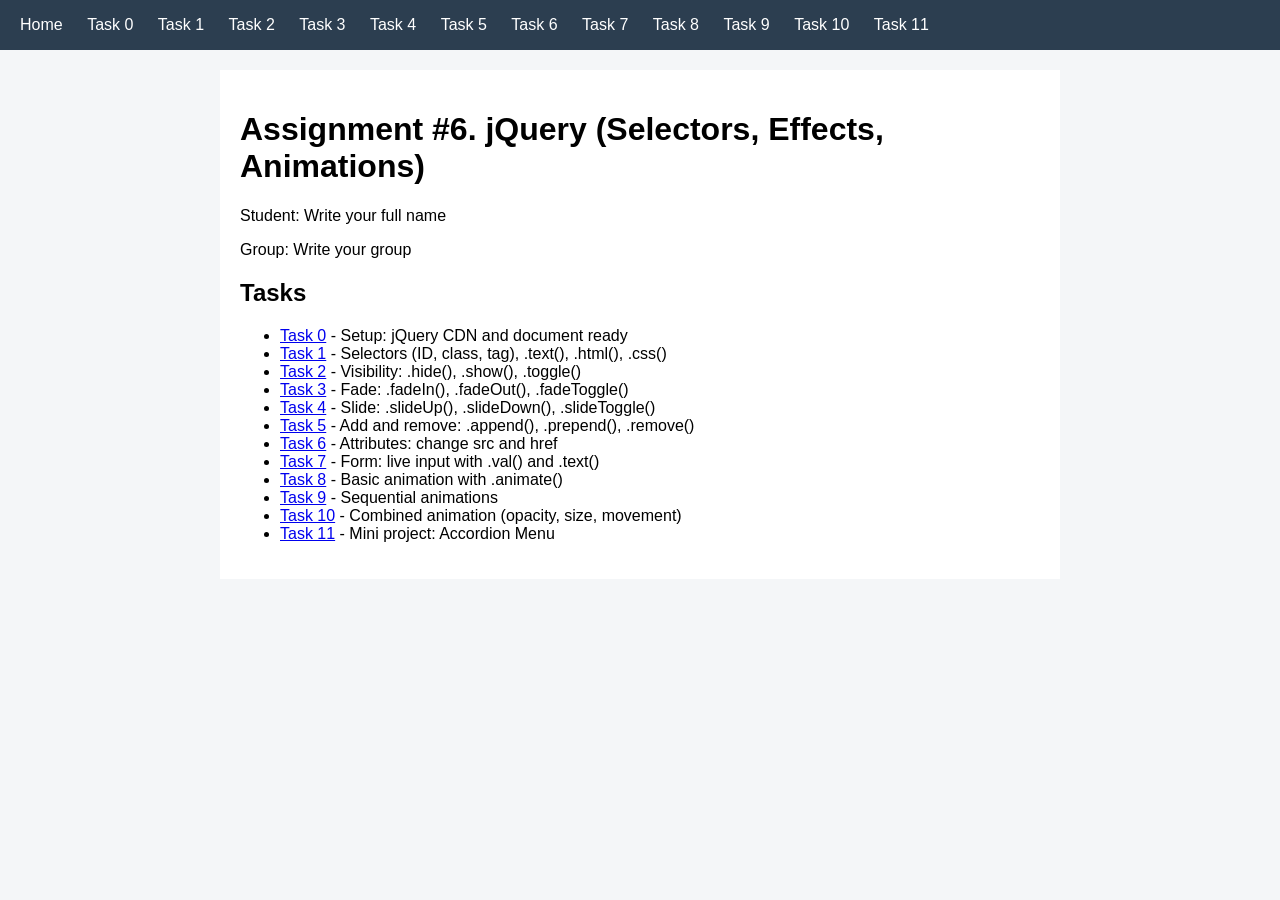
<file: index.html>
<!DOCTYPE html>
<html lang="en">
<head>
  <meta charset="UTF-8">
  <meta name="viewport" content="width=device-width, initial-scale=1.0">
  <title>Assignment 6. jQuery</title>
  <link rel="stylesheet" href="style.css">
</head>
<body>
  <div class="navbar">
    <a href="index.html">Home</a>
    <a href="task0.html">Task 0</a>
    <a href="task1.html">Task 1</a>
    <a href="task2.html">Task 2</a>
    <a href="task3.html">Task 3</a>
    <a href="task4.html">Task 4</a>
    <a href="task5.html">Task 5</a>
    <a href="task6.html">Task 6</a>
    <a href="task7.html">Task 7</a>
    <a href="task8.html">Task 8</a>
    <a href="task9.html">Task 9</a>
    <a href="task10.html">Task 10</a>
    <a href="task11.html">Task 11</a>
  </div>

  <div class="container">
    <h1>Assignment #6. jQuery (Selectors, Effects, Animations)</h1>
    <p>Student: Write your full name</p>
    <p>Group: Write your group</p>

    <h2>Tasks</h2>
    <ul>
      <li><a href="task0.html">Task 0</a> - Setup: jQuery CDN and document ready</li>
      <li><a href="task1.html">Task 1</a> - Selectors (ID, class, tag), .text(), .html(), .css()</li>
      <li><a href="task2.html">Task 2</a> - Visibility: .hide(), .show(), .toggle()</li>
      <li><a href="task3.html">Task 3</a> - Fade: .fadeIn(), .fadeOut(), .fadeToggle()</li>
      <li><a href="task4.html">Task 4</a> - Slide: .slideUp(), .slideDown(), .slideToggle()</li>
      <li><a href="task5.html">Task 5</a> - Add and remove: .append(), .prepend(), .remove()</li>
      <li><a href="task6.html">Task 6</a> - Attributes: change src and href</li>
      <li><a href="task7.html">Task 7</a> - Form: live input with .val() and .text()</li>
      <li><a href="task8.html">Task 8</a> - Basic animation with .animate()</li>
      <li><a href="task9.html">Task 9</a> - Sequential animations</li>
      <li><a href="task10.html">Task 10</a> - Combined animation (opacity, size, movement)</li>
      <li><a href="task11.html">Task 11</a> - Mini project: Accordion Menu</li>
    </ul>
  </div>
</body>
</html>
</file>
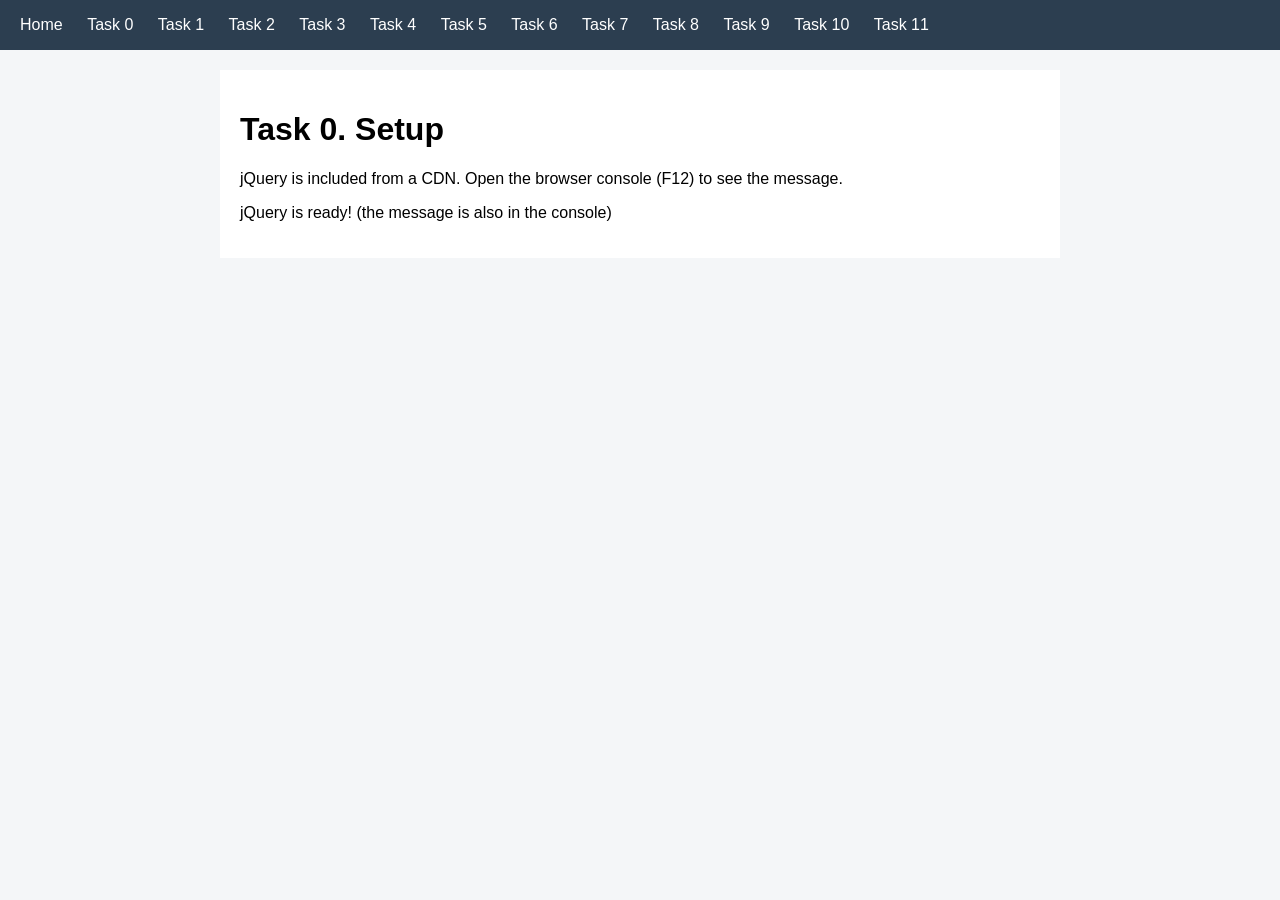
<file: task0.html>
<!DOCTYPE html>
<html lang="en">
<head>
  <meta charset="UTF-8">
  <meta name="viewport" content="width=device-width, initial-scale=1.0">
  <title>Task 0. Setup</title>
  <link rel="stylesheet" href="style.css">
  <!-- jQuery from CDN -->
  <script src="https://code.jquery.com/jquery-3.7.1.min.js"></script>
</head>
<body>
  <div class="navbar">
    <a href="index.html">Home</a>
    <a href="task0.html">Task 0</a>
    <a href="task1.html">Task 1</a>
    <a href="task2.html">Task 2</a>
    <a href="task3.html">Task 3</a>
    <a href="task4.html">Task 4</a>
    <a href="task5.html">Task 5</a>
    <a href="task6.html">Task 6</a>
    <a href="task7.html">Task 7</a>
    <a href="task8.html">Task 8</a>
    <a href="task9.html">Task 9</a>
    <a href="task10.html">Task 10</a>
    <a href="task11.html">Task 11</a>
  </div>

  <div class="container">
    <h1>Task 0. Setup</h1>
    <p>jQuery is included from a CDN. Open the browser console (F12) to see the message.</p>
    <p id="status">Waiting for jQuery...</p>
  </div>

  <script>
    // This code runs when the page is fully loaded
    $(document).ready(function () {
      console.log("jQuery is ready!");
      $("#status").text("jQuery is ready! (the message is also in the console)");
    });
  </script>
</body>
</html>
</file>
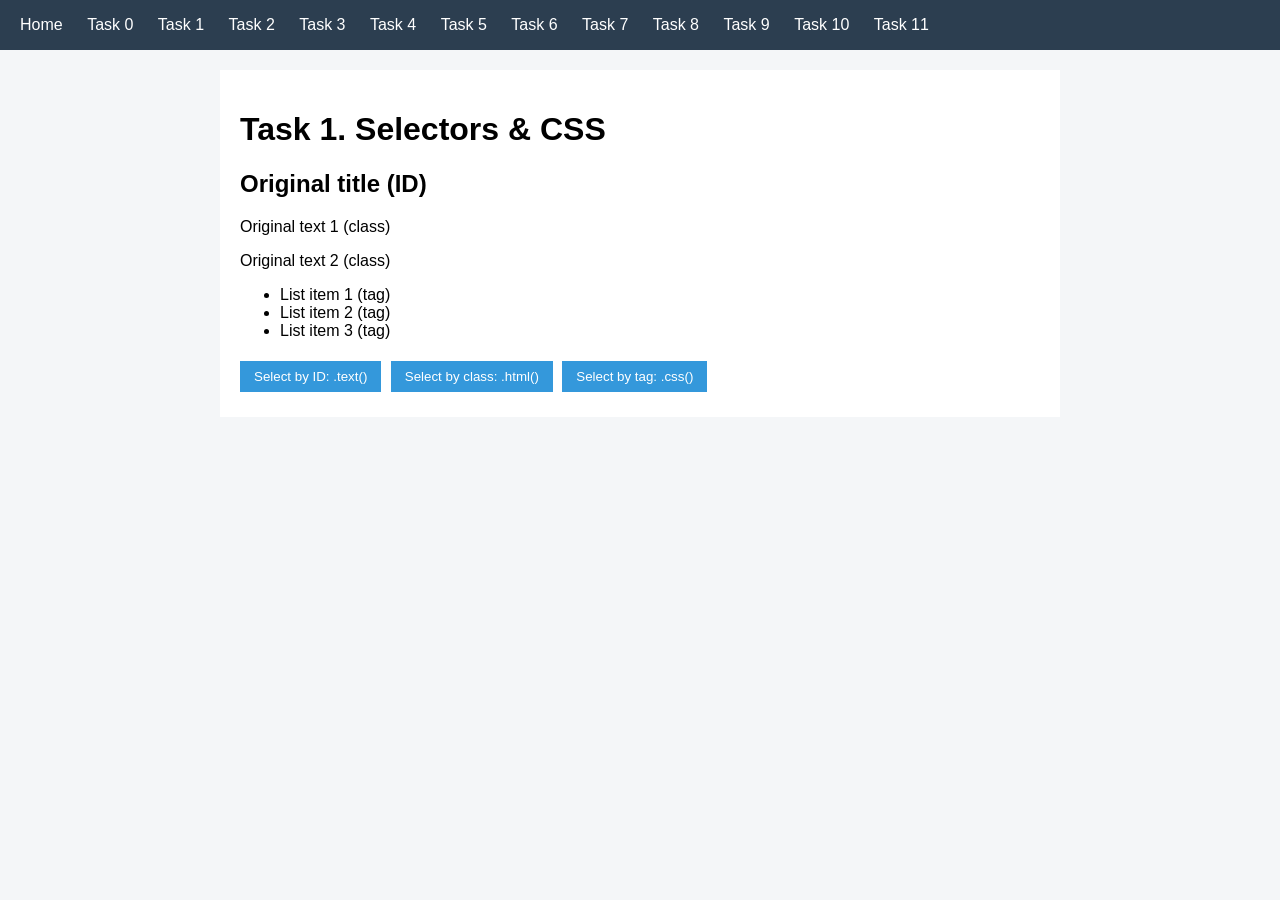
<file: task1.html>
<!DOCTYPE html>
<html lang="en">
<head>
  <meta charset="UTF-8">
  <meta name="viewport" content="width=device-width, initial-scale=1.0">
  <title>Task 1. Selectors & CSS</title>
  <link rel="stylesheet" href="style.css">
  <!-- jQuery from CDN -->
  <script src="https://code.jquery.com/jquery-3.7.1.min.js"></script>
</head>
<body>
  <div class="navbar">
    <a href="index.html">Home</a>
    <a href="task0.html">Task 0</a>
    <a href="task1.html">Task 1</a>
    <a href="task2.html">Task 2</a>
    <a href="task3.html">Task 3</a>
    <a href="task4.html">Task 4</a>
    <a href="task5.html">Task 5</a>
    <a href="task6.html">Task 6</a>
    <a href="task7.html">Task 7</a>
    <a href="task8.html">Task 8</a>
    <a href="task9.html">Task 9</a>
    <a href="task10.html">Task 10</a>
    <a href="task11.html">Task 11</a>
  </div>

  <div class="container">
    <h1>Task 1. Selectors & CSS</h1>
    <h2 id="title">Original title (ID)</h2>
    <p class="info">Original text 1 (class)</p>
    <p class="info">Original text 2 (class)</p>
    <ul>
      <li>List item 1 (tag)</li>
      <li>List item 2 (tag)</li>
      <li>List item 3 (tag)</li>
    </ul>

    <button id="btnId">Select by ID: .text()</button>
    <button id="btnClass">Select by class: .html()</button>
    <button id="btnTag">Select by tag: .css()</button>
  </div>

  <script>
    $(document).ready(function () {

      // Select by ID (#) and change the text
      $("#btnId").click(function () {
        $("#title").text("Title changed with .text()");
      });

      // Select by class (.) and change the HTML (we can add tags here)
      $("#btnClass").click(function () {
        $(".info").html("<b>Text changed with .html()</b>");
      });

      // Select by tag name and change the style
      $("#btnTag").click(function () {
        $("li").css("color", "red");
        $("li").css("font-size", "20px");
      });

    });
  </script>
</body>
</html>
</file>
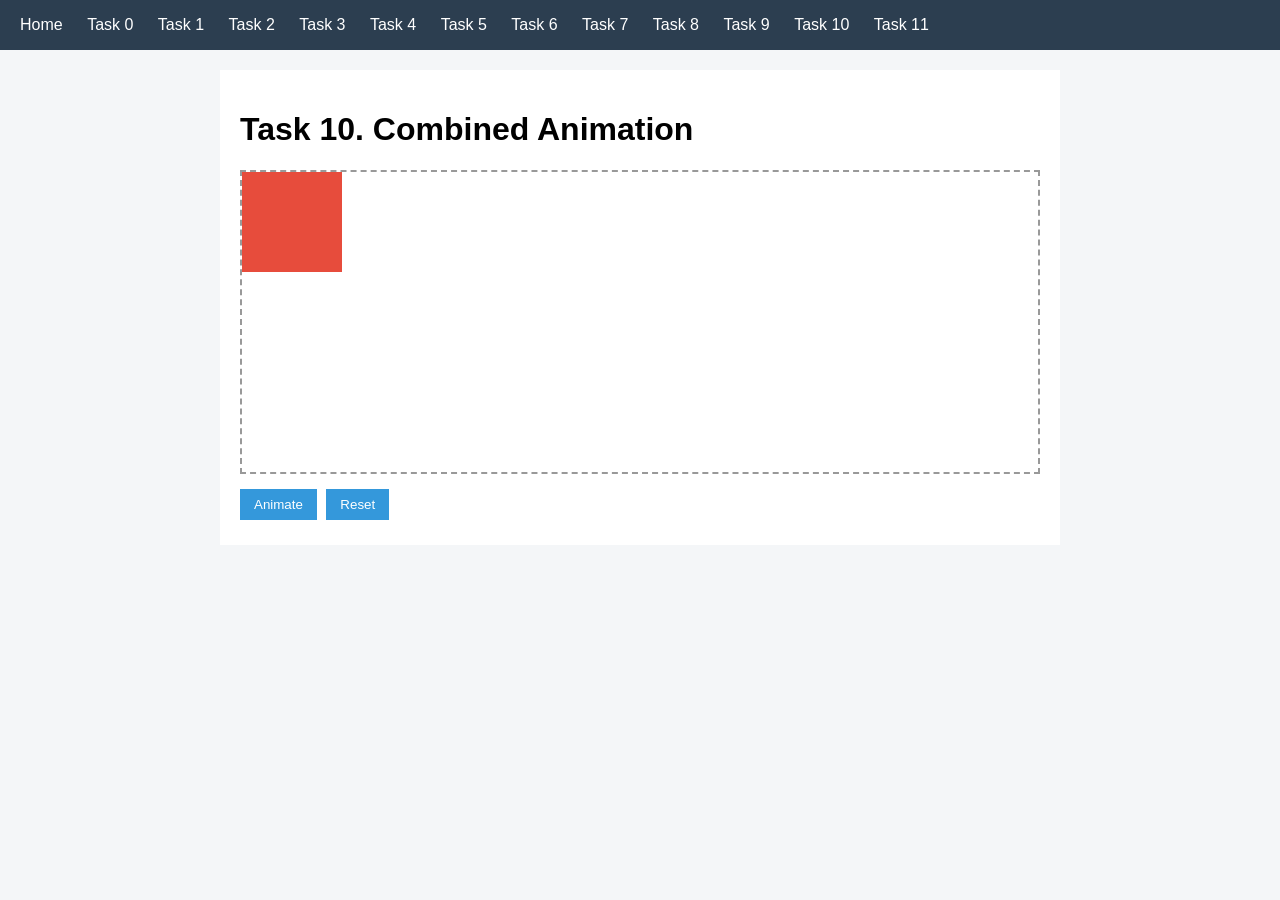
<file: task10.html>
<!DOCTYPE html>
<html lang="en">
<head>
  <meta charset="UTF-8">
  <meta name="viewport" content="width=device-width, initial-scale=1.0">
  <title>Task 10. Combined Animation</title>
  <link rel="stylesheet" href="style.css">
  <!-- jQuery from CDN -->
  <script src="https://code.jquery.com/jquery-3.7.1.min.js"></script>
</head>
<body>
  <div class="navbar">
    <a href="index.html">Home</a>
    <a href="task0.html">Task 0</a>
    <a href="task1.html">Task 1</a>
    <a href="task2.html">Task 2</a>
    <a href="task3.html">Task 3</a>
    <a href="task4.html">Task 4</a>
    <a href="task5.html">Task 5</a>
    <a href="task6.html">Task 6</a>
    <a href="task7.html">Task 7</a>
    <a href="task8.html">Task 8</a>
    <a href="task9.html">Task 9</a>
    <a href="task10.html">Task 10</a>
    <a href="task11.html">Task 11</a>
  </div>

  <div class="container">
    <h1>Task 10. Combined Animation</h1>
    <div class="stage">
      <div id="box" class="box"></div>
    </div>

    <button id="animateBtn">Animate</button>
    <button id="resetBtn">Reset</button>
  </div>

  <script>
    $(document).ready(function () {

      // opacity + size + movement in ONE animate() call
      $("#animateBtn").click(function () {
        $("#box").animate({
          opacity: 0.3,
          width: "200px",
          height: "200px",
          left: "300px",
          top: "50px"
        }, 1500);
      });

      // back to the start values
      $("#resetBtn").click(function () {
        $("#box").animate({
          opacity: 1,
          width: "100px",
          height: "100px",
          left: "0px",
          top: "0px"
        }, 1500);
      });

    });
  </script>
</body>
</html>
</file>
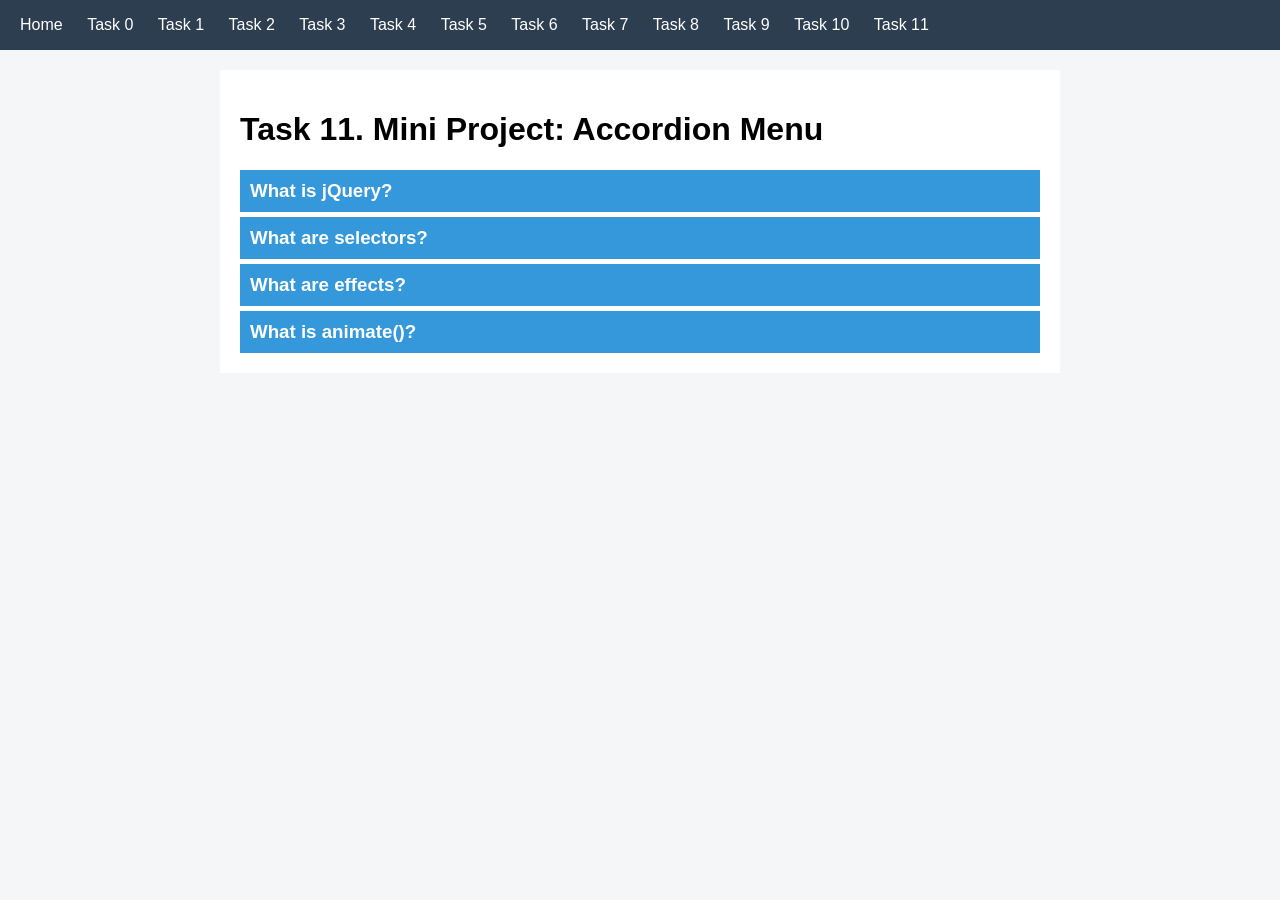
<file: task11.html>
<!DOCTYPE html>
<html lang="en">
<head>
  <meta charset="UTF-8">
  <meta name="viewport" content="width=device-width, initial-scale=1.0">
  <title>Task 11. Mini Project: Accordion Menu</title>
  <link rel="stylesheet" href="style.css">
  <!-- jQuery from CDN -->
  <script src="https://code.jquery.com/jquery-3.7.1.min.js"></script>
</head>
<body>
  <div class="navbar">
    <a href="index.html">Home</a>
    <a href="task0.html">Task 0</a>
    <a href="task1.html">Task 1</a>
    <a href="task2.html">Task 2</a>
    <a href="task3.html">Task 3</a>
    <a href="task4.html">Task 4</a>
    <a href="task5.html">Task 5</a>
    <a href="task6.html">Task 6</a>
    <a href="task7.html">Task 7</a>
    <a href="task8.html">Task 8</a>
    <a href="task9.html">Task 9</a>
    <a href="task10.html">Task 10</a>
    <a href="task11.html">Task 11</a>
  </div>

  <div class="container">
    <h1>Task 11. Mini Project: Accordion Menu</h1>
    <div class="accordion">
      <h3 class="accordion-title">What is jQuery?</h3>
      <div class="accordion-content">
        <p>jQuery is a JavaScript library that makes it easier to work with the DOM, events and animations.</p>
      </div>

      <h3 class="accordion-title">What are selectors?</h3>
      <div class="accordion-content">
        <p>Selectors help us to find HTML elements by ID, class or tag name, for example $("#id"), $(".class"), $("p").</p>
      </div>

      <h3 class="accordion-title">What are effects?</h3>
      <div class="accordion-content">
        <p>Effects are methods like hide, show, fade and slide that change how elements appear on the page.</p>
      </div>

      <h3 class="accordion-title">What is animate()?</h3>
      <div class="accordion-content">
        <p>The animate() method changes CSS properties smoothly, for example size, position and opacity.</p>
      </div>
    </div>
  </div>

  <script>
    $(document).ready(function () {

      // when we click a title, the content under it slides open or closed
      $(".accordion-title").click(function () {
        var content = $(this).next();

        // close all other sections
        $(".accordion-content").not(content).slideUp();

        // open or close the clicked section
        content.slideToggle();
      });

    });
  </script>
</body>
</html>
</file>
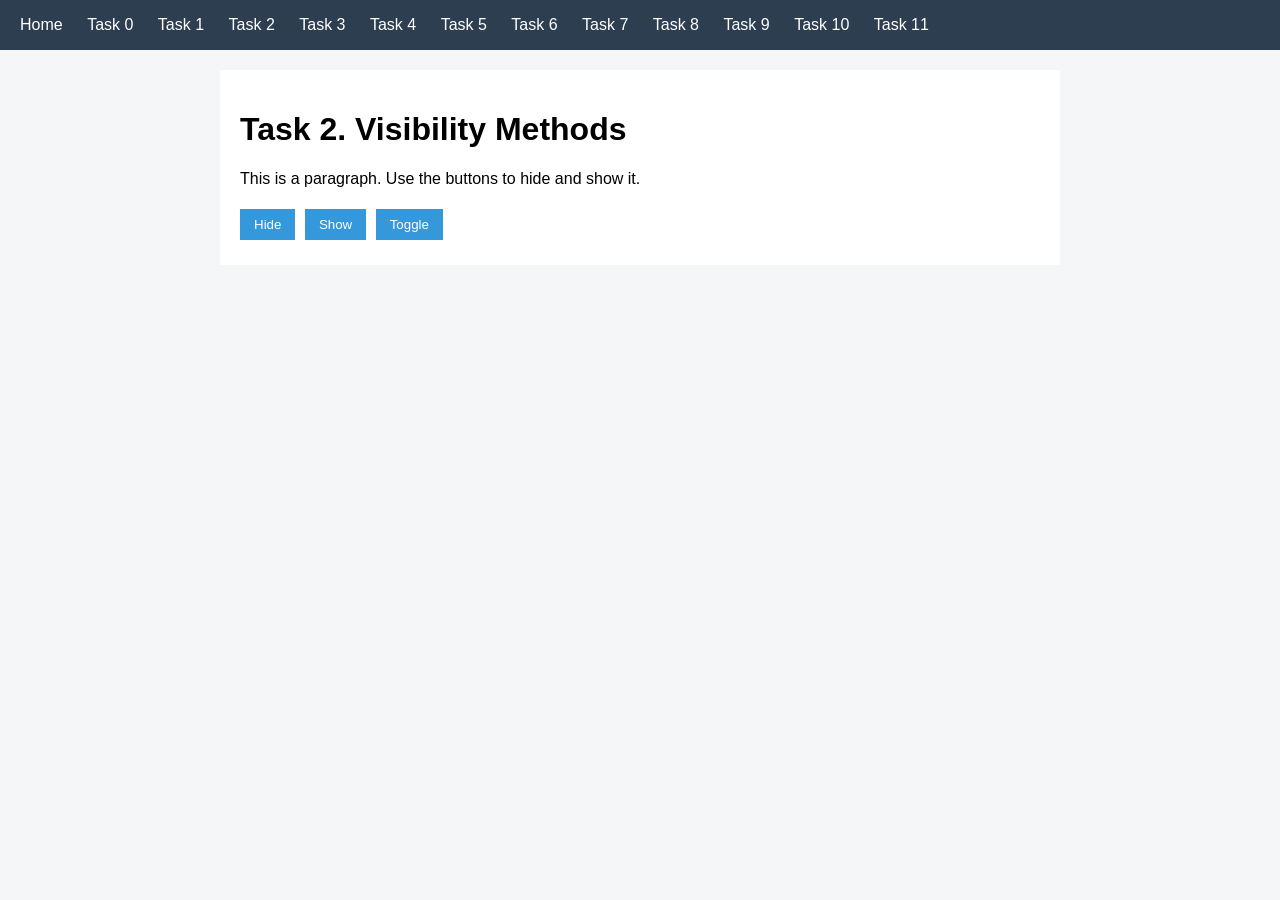
<file: task2.html>
<!DOCTYPE html>
<html lang="en">
<head>
  <meta charset="UTF-8">
  <meta name="viewport" content="width=device-width, initial-scale=1.0">
  <title>Task 2. Visibility Methods</title>
  <link rel="stylesheet" href="style.css">
  <!-- jQuery from CDN -->
  <script src="https://code.jquery.com/jquery-3.7.1.min.js"></script>
</head>
<body>
  <div class="navbar">
    <a href="index.html">Home</a>
    <a href="task0.html">Task 0</a>
    <a href="task1.html">Task 1</a>
    <a href="task2.html">Task 2</a>
    <a href="task3.html">Task 3</a>
    <a href="task4.html">Task 4</a>
    <a href="task5.html">Task 5</a>
    <a href="task6.html">Task 6</a>
    <a href="task7.html">Task 7</a>
    <a href="task8.html">Task 8</a>
    <a href="task9.html">Task 9</a>
    <a href="task10.html">Task 10</a>
    <a href="task11.html">Task 11</a>
  </div>

  <div class="container">
    <h1>Task 2. Visibility Methods</h1>
    <p id="myText">This is a paragraph. Use the buttons to hide and show it.</p>

    <button id="hideBtn">Hide</button>
    <button id="showBtn">Show</button>
    <button id="toggleBtn">Toggle</button>
  </div>

  <script>
    $(document).ready(function () {

      $("#hideBtn").click(function () {
        $("#myText").hide();
      });

      $("#showBtn").click(function () {
        $("#myText").show();
      });

      // toggle: hides if visible, shows if hidden
      $("#toggleBtn").click(function () {
        $("#myText").toggle();
      });

    });
  </script>
</body>
</html>
</file>
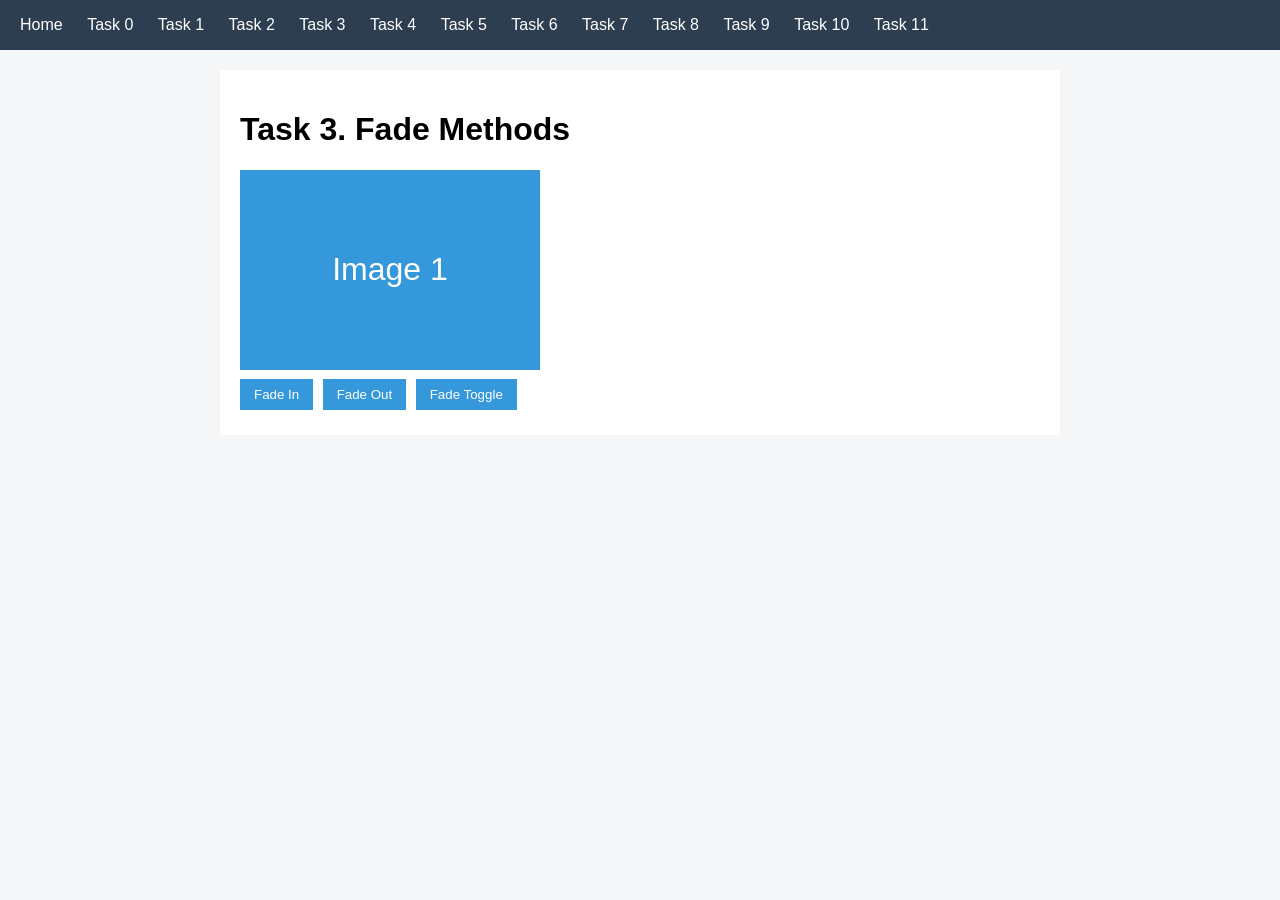
<file: task3.html>
<!DOCTYPE html>
<html lang="en">
<head>
  <meta charset="UTF-8">
  <meta name="viewport" content="width=device-width, initial-scale=1.0">
  <title>Task 3. Fade Methods</title>
  <link rel="stylesheet" href="style.css">
  <!-- jQuery from CDN -->
  <script src="https://code.jquery.com/jquery-3.7.1.min.js"></script>
</head>
<body>
  <div class="navbar">
    <a href="index.html">Home</a>
    <a href="task0.html">Task 0</a>
    <a href="task1.html">Task 1</a>
    <a href="task2.html">Task 2</a>
    <a href="task3.html">Task 3</a>
    <a href="task4.html">Task 4</a>
    <a href="task5.html">Task 5</a>
    <a href="task6.html">Task 6</a>
    <a href="task7.html">Task 7</a>
    <a href="task8.html">Task 8</a>
    <a href="task9.html">Task 9</a>
    <a href="task10.html">Task 10</a>
    <a href="task11.html">Task 11</a>
  </div>

  <div class="container">
    <h1>Task 3. Fade Methods</h1>
    <img id="myImage" src="images/image1.svg" alt="Picture" width="300">
    <br>
    <button id="fadeInBtn">Fade In</button>
    <button id="fadeOutBtn">Fade Out</button>
    <button id="fadeToggleBtn">Fade Toggle</button>
  </div>

  <script>
    $(document).ready(function () {

      $("#fadeInBtn").click(function () {
        $("#myImage").fadeIn("slow");
      });

      $("#fadeOutBtn").click(function () {
        $("#myImage").fadeOut("slow");
      });

      $("#fadeToggleBtn").click(function () {
        $("#myImage").fadeToggle("slow");
      });

    });
  </script>
</body>
</html>
</file>
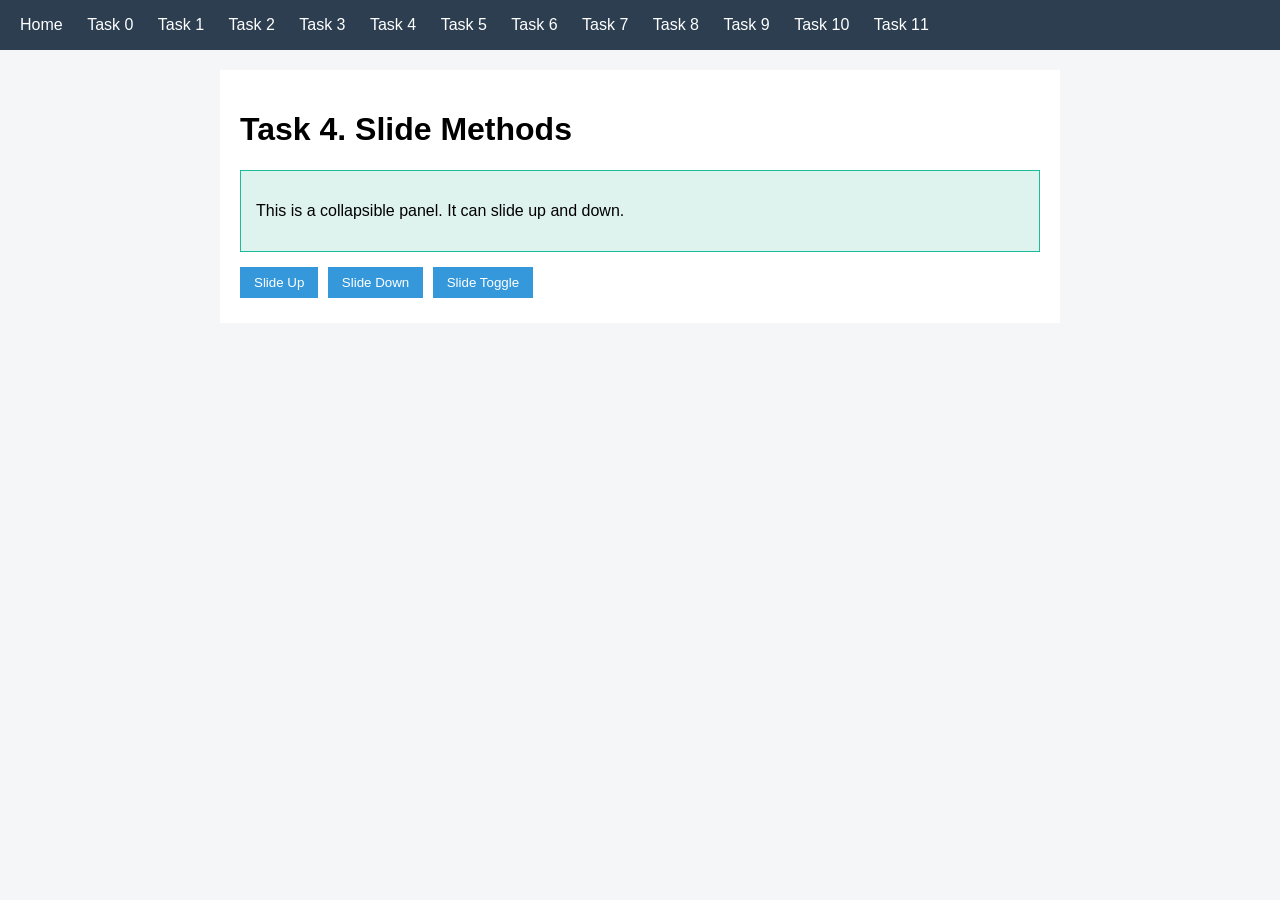
<file: task4.html>
<!DOCTYPE html>
<html lang="en">
<head>
  <meta charset="UTF-8">
  <meta name="viewport" content="width=device-width, initial-scale=1.0">
  <title>Task 4. Slide Methods</title>
  <link rel="stylesheet" href="style.css">
  <!-- jQuery from CDN -->
  <script src="https://code.jquery.com/jquery-3.7.1.min.js"></script>
</head>
<body>
  <div class="navbar">
    <a href="index.html">Home</a>
    <a href="task0.html">Task 0</a>
    <a href="task1.html">Task 1</a>
    <a href="task2.html">Task 2</a>
    <a href="task3.html">Task 3</a>
    <a href="task4.html">Task 4</a>
    <a href="task5.html">Task 5</a>
    <a href="task6.html">Task 6</a>
    <a href="task7.html">Task 7</a>
    <a href="task8.html">Task 8</a>
    <a href="task9.html">Task 9</a>
    <a href="task10.html">Task 10</a>
    <a href="task11.html">Task 11</a>
  </div>

  <div class="container">
    <h1>Task 4. Slide Methods</h1>
    <div id="panel" class="panel">
      <p>This is a collapsible panel. It can slide up and down.</p>
    </div>

    <button id="slideUpBtn">Slide Up</button>
    <button id="slideDownBtn">Slide Down</button>
    <button id="slideToggleBtn">Slide Toggle</button>
  </div>

  <script>
    $(document).ready(function () {

      $("#slideUpBtn").click(function () {
        $("#panel").slideUp();
      });

      $("#slideDownBtn").click(function () {
        $("#panel").slideDown();
      });

      $("#slideToggleBtn").click(function () {
        $("#panel").slideToggle();
      });

    });
  </script>
</body>
</html>
</file>
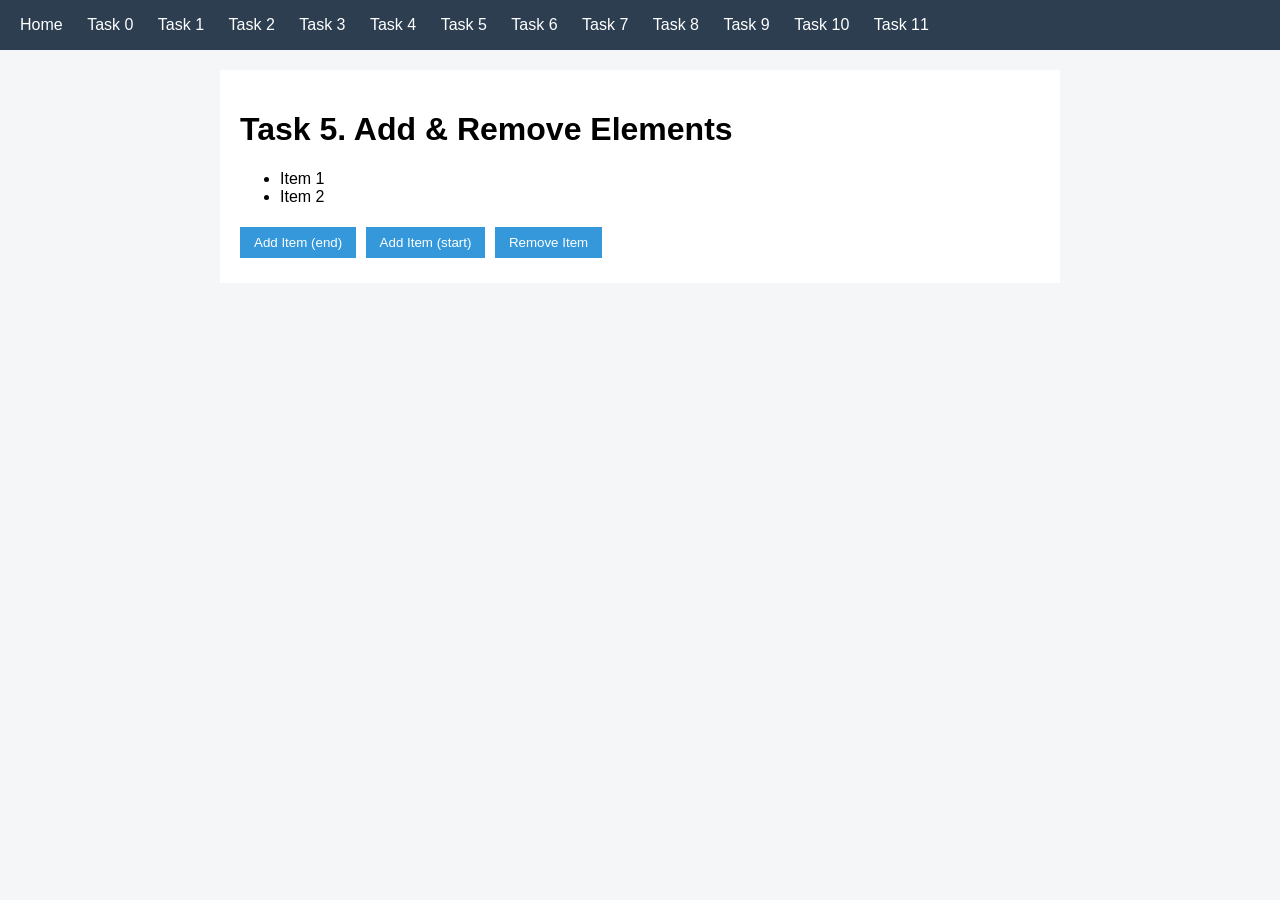
<file: task5.html>
<!DOCTYPE html>
<html lang="en">
<head>
  <meta charset="UTF-8">
  <meta name="viewport" content="width=device-width, initial-scale=1.0">
  <title>Task 5. Add & Remove Elements</title>
  <link rel="stylesheet" href="style.css">
  <!-- jQuery from CDN -->
  <script src="https://code.jquery.com/jquery-3.7.1.min.js"></script>
</head>
<body>
  <div class="navbar">
    <a href="index.html">Home</a>
    <a href="task0.html">Task 0</a>
    <a href="task1.html">Task 1</a>
    <a href="task2.html">Task 2</a>
    <a href="task3.html">Task 3</a>
    <a href="task4.html">Task 4</a>
    <a href="task5.html">Task 5</a>
    <a href="task6.html">Task 6</a>
    <a href="task7.html">Task 7</a>
    <a href="task8.html">Task 8</a>
    <a href="task9.html">Task 9</a>
    <a href="task10.html">Task 10</a>
    <a href="task11.html">Task 11</a>
  </div>

  <div class="container">
    <h1>Task 5. Add & Remove Elements</h1>
    <ul id="myList">
      <li>Item 1</li>
      <li>Item 2</li>
    </ul>

    <button id="addEndBtn">Add Item (end)</button>
    <button id="addStartBtn">Add Item (start)</button>
    <button id="removeBtn">Remove Item</button>
  </div>

  <script>
    $(document).ready(function () {

      // the list already has 2 items
      var itemNumber = 2;

      // append() adds a new item at the end of the list
      $("#addEndBtn").click(function () {
        itemNumber = itemNumber + 1;
        $("#myList").append("<li>Item " + itemNumber + "</li>");
      });

      // prepend() adds a new item at the beginning of the list
      $("#addStartBtn").click(function () {
        itemNumber = itemNumber + 1;
        $("#myList").prepend("<li>Item " + itemNumber + "</li>");
      });

      // remove() deletes the last item of the list
      $("#removeBtn").click(function () {
        $("#myList li:last").remove();
      });

    });
  </script>
</body>
</html>
</file>
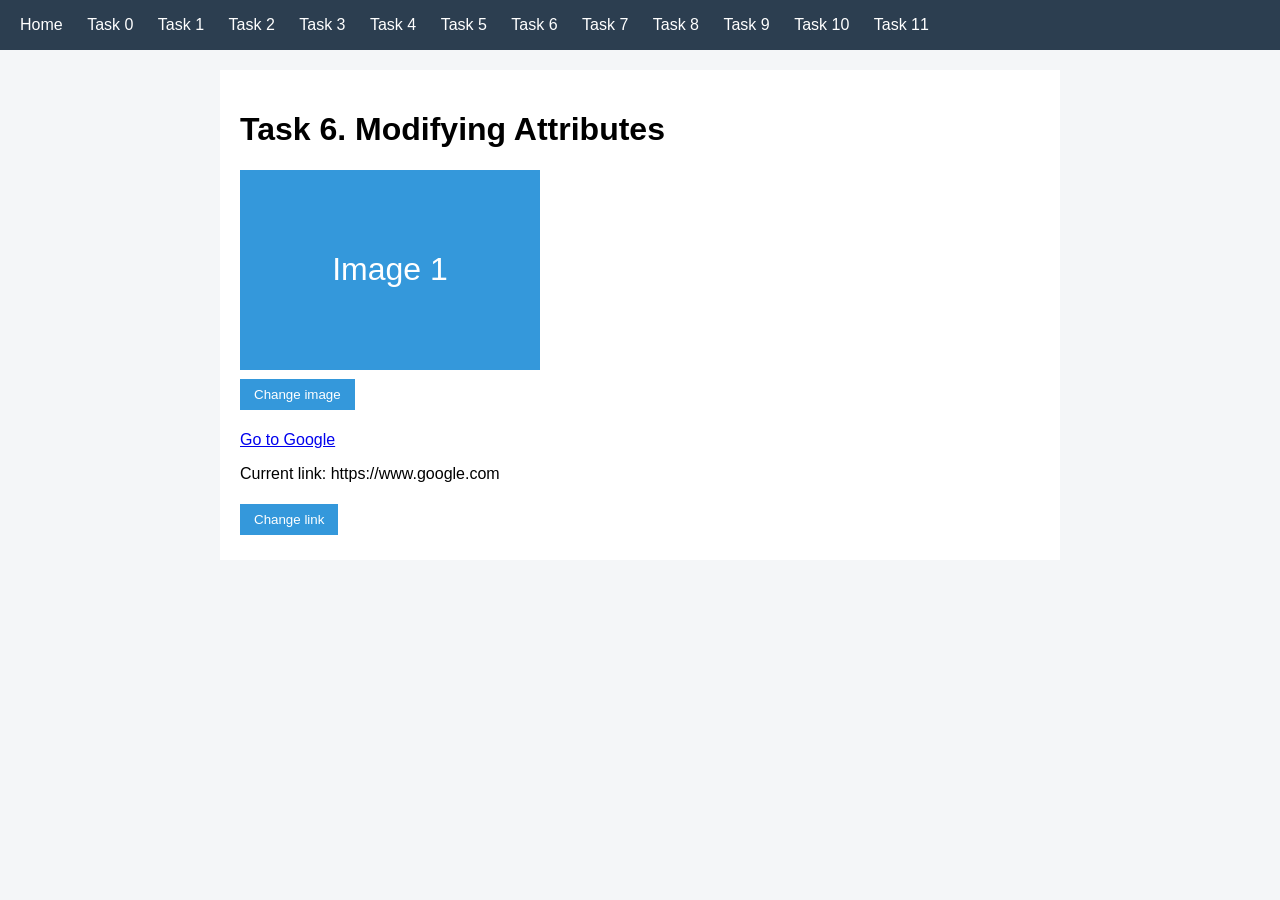
<file: task6.html>
<!DOCTYPE html>
<html lang="en">
<head>
  <meta charset="UTF-8">
  <meta name="viewport" content="width=device-width, initial-scale=1.0">
  <title>Task 6. Modifying Attributes</title>
  <link rel="stylesheet" href="style.css">
  <!-- jQuery from CDN -->
  <script src="https://code.jquery.com/jquery-3.7.1.min.js"></script>
</head>
<body>
  <div class="navbar">
    <a href="index.html">Home</a>
    <a href="task0.html">Task 0</a>
    <a href="task1.html">Task 1</a>
    <a href="task2.html">Task 2</a>
    <a href="task3.html">Task 3</a>
    <a href="task4.html">Task 4</a>
    <a href="task5.html">Task 5</a>
    <a href="task6.html">Task 6</a>
    <a href="task7.html">Task 7</a>
    <a href="task8.html">Task 8</a>
    <a href="task9.html">Task 9</a>
    <a href="task10.html">Task 10</a>
    <a href="task11.html">Task 11</a>
  </div>

  <div class="container">
    <h1>Task 6. Modifying Attributes</h1>
    <img id="photo" src="images/image1.svg" alt="Picture" width="300">
    <br>
    <button id="changeImgBtn">Change image</button>

    <p>
      <a id="myLink" href="https://www.google.com" target="_blank">Go to Google</a>
    </p>
    <p>Current link: <span id="hrefInfo">https://www.google.com</span></p>
    <button id="changeLinkBtn">Change link</button>
  </div>

  <script>
    $(document).ready(function () {

      // attr("src", value) changes the src attribute of the image
      $("#changeImgBtn").click(function () {
        $("#photo").attr("src", "images/image2.svg");
      });

      // attr("href", value) changes the href attribute of the link
      $("#changeLinkBtn").click(function () {
        $("#myLink").attr("href", "https://www.wikipedia.org");
        $("#myLink").text("Go to Wikipedia");
        $("#hrefInfo").text("https://www.wikipedia.org");
      });

    });
  </script>
</body>
</html>
</file>
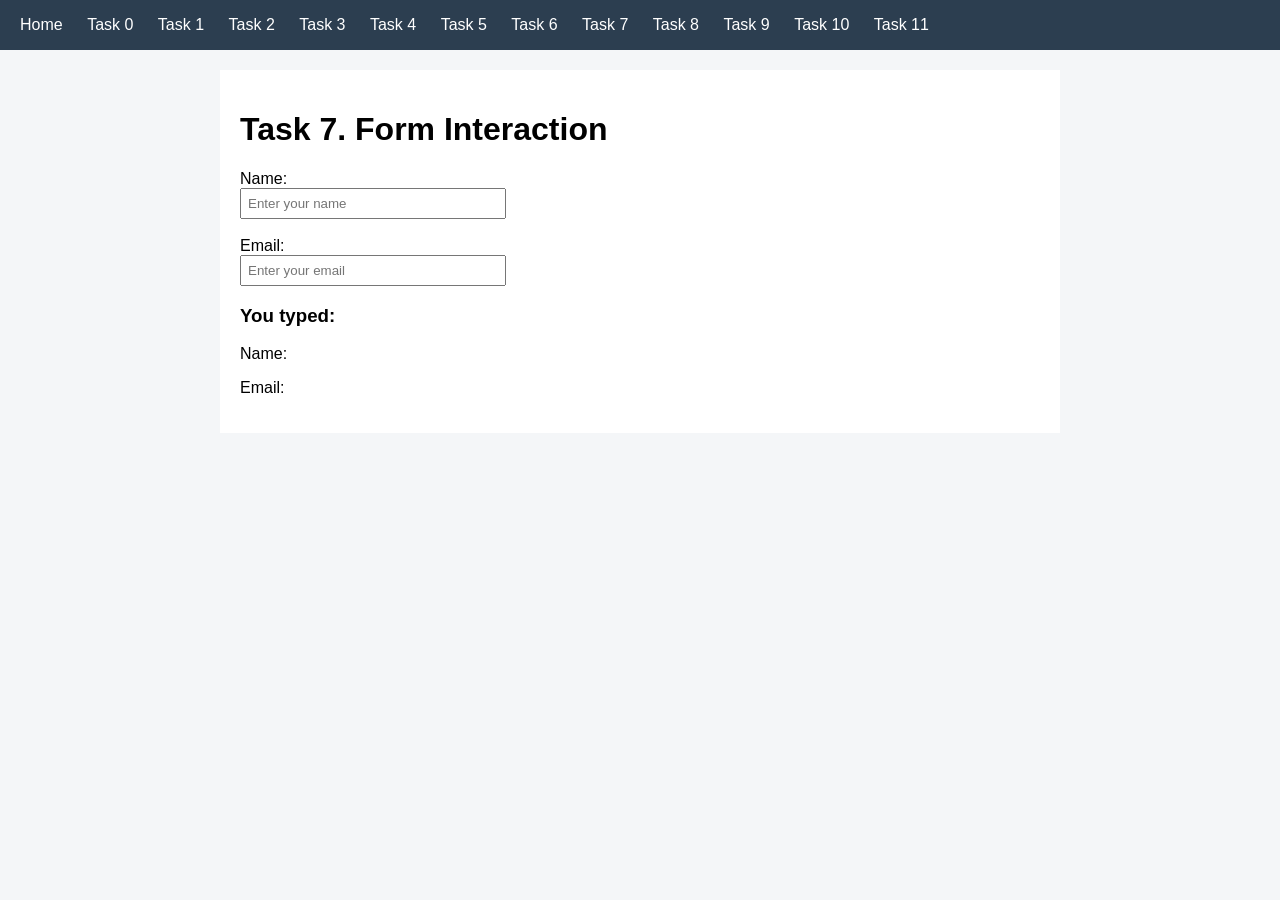
<file: task7.html>
<!DOCTYPE html>
<html lang="en">
<head>
  <meta charset="UTF-8">
  <meta name="viewport" content="width=device-width, initial-scale=1.0">
  <title>Task 7. Form Interaction</title>
  <link rel="stylesheet" href="style.css">
  <!-- jQuery from CDN -->
  <script src="https://code.jquery.com/jquery-3.7.1.min.js"></script>
</head>
<body>
  <div class="navbar">
    <a href="index.html">Home</a>
    <a href="task0.html">Task 0</a>
    <a href="task1.html">Task 1</a>
    <a href="task2.html">Task 2</a>
    <a href="task3.html">Task 3</a>
    <a href="task4.html">Task 4</a>
    <a href="task5.html">Task 5</a>
    <a href="task6.html">Task 6</a>
    <a href="task7.html">Task 7</a>
    <a href="task8.html">Task 8</a>
    <a href="task9.html">Task 9</a>
    <a href="task10.html">Task 10</a>
    <a href="task11.html">Task 11</a>
  </div>

  <div class="container">
    <h1>Task 7. Form Interaction</h1>
    <form>
      <label for="name">Name:</label><br>
      <input type="text" id="name" placeholder="Enter your name"><br><br>

      <label for="email">Email:</label><br>
      <input type="text" id="email" placeholder="Enter your email">
    </form>

    <h3>You typed:</h3>
    <p>Name: <span id="nameOutput"></span></p>
    <p>Email: <span id="emailOutput"></span></p>
  </div>

  <script>
    $(document).ready(function () {

      // every time the user types in the Name field, show the text below
      $("#name").on("input", function () {
        var nameValue = $("#name").val();
        $("#nameOutput").text(nameValue);
      });

      // the same for the Email field
      $("#email").on("input", function () {
        var emailValue = $("#email").val();
        $("#emailOutput").text(emailValue);
      });

    });
  </script>
</body>
</html>
</file>
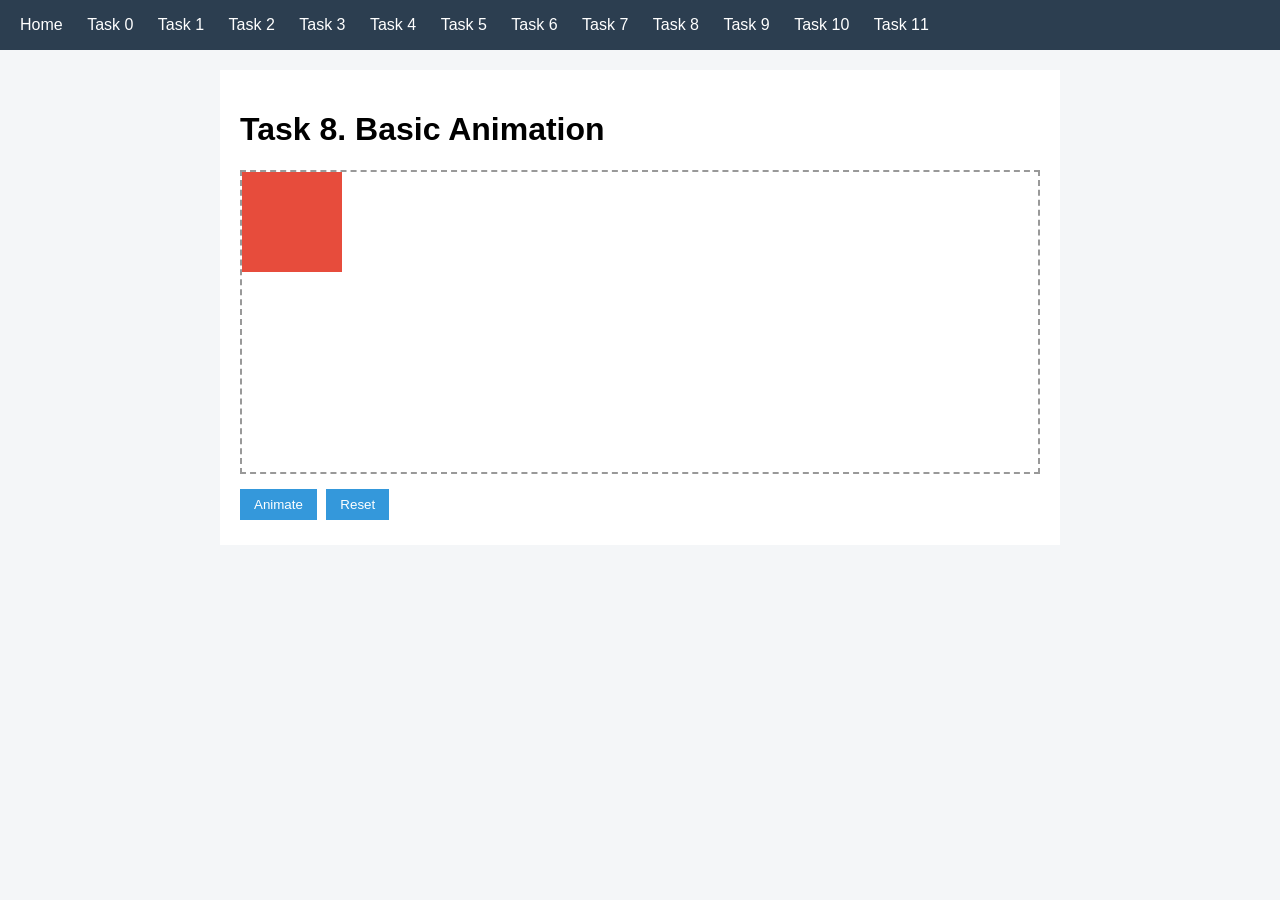
<file: task8.html>
<!DOCTYPE html>
<html lang="en">
<head>
  <meta charset="UTF-8">
  <meta name="viewport" content="width=device-width, initial-scale=1.0">
  <title>Task 8. Basic Animation</title>
  <link rel="stylesheet" href="style.css">
  <!-- jQuery from CDN -->
  <script src="https://code.jquery.com/jquery-3.7.1.min.js"></script>
</head>
<body>
  <div class="navbar">
    <a href="index.html">Home</a>
    <a href="task0.html">Task 0</a>
    <a href="task1.html">Task 1</a>
    <a href="task2.html">Task 2</a>
    <a href="task3.html">Task 3</a>
    <a href="task4.html">Task 4</a>
    <a href="task5.html">Task 5</a>
    <a href="task6.html">Task 6</a>
    <a href="task7.html">Task 7</a>
    <a href="task8.html">Task 8</a>
    <a href="task9.html">Task 9</a>
    <a href="task10.html">Task 10</a>
    <a href="task11.html">Task 11</a>
  </div>

  <div class="container">
    <h1>Task 8. Basic Animation</h1>
    <div class="stage">
      <div id="box" class="box"></div>
    </div>

    <button id="animateBtn">Animate</button>
    <button id="resetBtn">Reset</button>
  </div>

  <script>
    $(document).ready(function () {

      // make the box bigger and move it to the right and down
      $("#animateBtn").click(function () {
        $("#box").animate({
          left: "250px",
          top: "100px",
          width: "150px",
          height: "150px"
        }, 1000);
      });

      // go back to the start size and position
      $("#resetBtn").click(function () {
        $("#box").animate({
          left: "0px",
          top: "0px",
          width: "100px",
          height: "100px"
        }, 1000);
      });

    });
  </script>
</body>
</html>
</file>
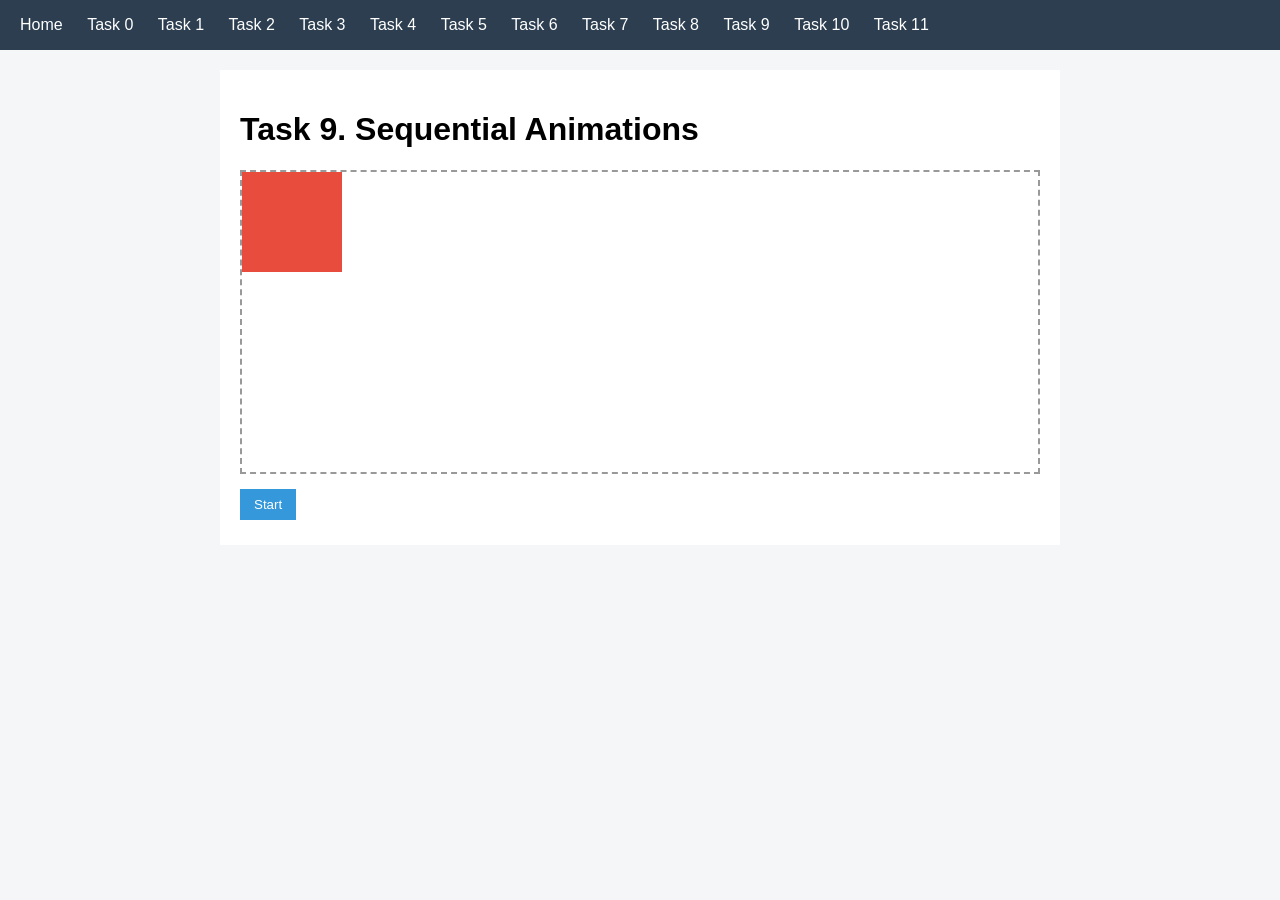
<file: task9.html>
<!DOCTYPE html>
<html lang="en">
<head>
  <meta charset="UTF-8">
  <meta name="viewport" content="width=device-width, initial-scale=1.0">
  <title>Task 9. Sequential Animations</title>
  <link rel="stylesheet" href="style.css">
  <!-- jQuery from CDN -->
  <script src="https://code.jquery.com/jquery-3.7.1.min.js"></script>
</head>
<body>
  <div class="navbar">
    <a href="index.html">Home</a>
    <a href="task0.html">Task 0</a>
    <a href="task1.html">Task 1</a>
    <a href="task2.html">Task 2</a>
    <a href="task3.html">Task 3</a>
    <a href="task4.html">Task 4</a>
    <a href="task5.html">Task 5</a>
    <a href="task6.html">Task 6</a>
    <a href="task7.html">Task 7</a>
    <a href="task8.html">Task 8</a>
    <a href="task9.html">Task 9</a>
    <a href="task10.html">Task 10</a>
    <a href="task11.html">Task 11</a>
  </div>

  <div class="container">
    <h1>Task 9. Sequential Animations</h1>
    <div class="stage">
      <div id="box" class="box"></div>
    </div>

    <button id="startBtn">Start</button>
  </div>

  <script>
    $(document).ready(function () {

      // Animations written one after another run one by one (in a queue)
      $("#startBtn").click(function () {
        // 1. move right
        $("#box").animate({ left: "250px" }, 800);
        // 2. move down
        $("#box").animate({ top: "150px" }, 800);
        // 3. shrink
        $("#box").animate({ width: "50px", height: "50px" }, 800);
        // 4. return to the original position and size
        $("#box").animate({ left: "0px", top: "0px", width: "100px", height: "100px" }, 800);
      });

    });
  </script>
</body>
</html>
</file>
<file: style.css>
/* Basic page styles */
body {
  font-family: Arial, sans-serif;
  margin: 0;
  background-color: #f4f6f8;
}

/* Navigation bar */
.navbar {
  background-color: #2c3e50;
  padding: 10px;
}

.navbar a {
  color: white;
  text-decoration: none;
  padding: 6px 10px;
  display: inline-block;
}

.navbar a:hover {
  background-color: #1abc9c;
}

.container {
  max-width: 800px;
  margin: 20px auto;
  padding: 20px;
  background-color: white;
}

button {
  background-color: #3498db;
  color: white;
  border: none;
  padding: 8px 14px;
  margin: 5px 5px 5px 0;
  cursor: pointer;
}

button:hover {
  background-color: #2980b9;
}

input {
  padding: 6px;
  width: 250px;
}

/* Task 4: panel */
.panel {
  background-color: #dff3ee;
  border: 1px solid #1abc9c;
  padding: 15px;
  margin-bottom: 10px;
}

/* Tasks 8, 9, 10: animation area and box */
.stage {
  position: relative;
  height: 300px;
  border: 2px dashed #999;
  margin-bottom: 10px;
}

.box {
  position: absolute;
  left: 0;
  top: 0;
  width: 100px;
  height: 100px;
  background-color: #e74c3c;
}

/* Task 11: accordion */
.accordion-title {
  background-color: #3498db;
  color: white;
  padding: 10px;
  margin: 5px 0 0 0;
  cursor: pointer;
}

.accordion-title:hover {
  background-color: #2980b9;
}

.accordion-content {
  display: none; /* sections are closed at the start */
  border: 1px solid #3498db;
  padding: 0 10px;
}
</file>
